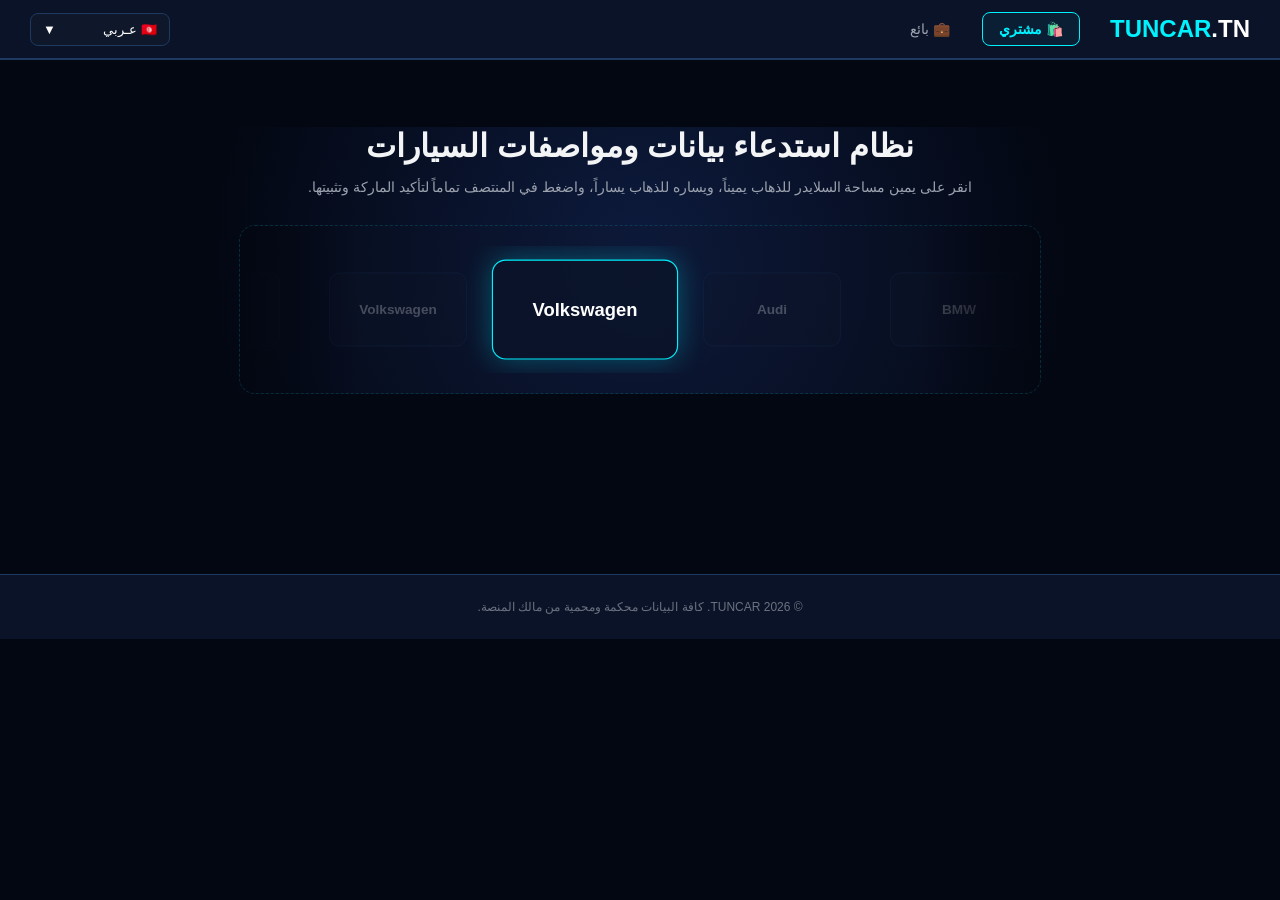
<file: index.html>
<!DOCTYPE html>
<html lang="ar" dir="rtl" id="htmlRoot">
<head>
    <meta charset="UTF-8">
    <meta name="viewport" content="width=device-width, initial-scale=1.0">
    <title>TUNCAR | المنصة الذكية لقطع غيار السيارات</title>
    <style>
        :root {
            --primary-dark: #0b1329;
            --bg-main: #030712;
            --cyber-blue: #00f2fe;
            --cyber-green: #05ffc5;
            --cyber-amber: #ffb800;
            --text-light: #f3f4f6;
            --border-blue: #1f3a60;
            --bg-card: #0f172a;
        }
        body {
            font-family: 'Segoe UI', Tahoma, Geneva, Verdana, sans-serif;
            background-color: var(--bg-main); color: var(--text-light);
            margin: 0; padding: 0; overflow-x: hidden;
        }
        
        /* شريط التنقل */
        .navbar {
            background: var(--primary-dark); padding: 12px 30px;
            display: flex; justify-content: space-between; align-items: center;
            border-bottom: 2px solid var(--border-blue); position: sticky; top: 0; z-index: 1000;
        }
        .nav-right { display: flex; align-items: center; gap: 30px; }
        .logo { color: var(--cyber-blue); font-weight: bold; font-size: 24px; text-decoration: none; }
        .logo span { color: #fff; }
        
        .nav-tabs { display: flex; gap: 15px; }
        .nav-tab-btn {
            background: transparent; border: 1px solid transparent; color: #9ca3af;
            padding: 8px 16px; border-radius: 8px; cursor: pointer; font-weight: 500;
            font-size: 14px; transition: all 0.2s ease;
        }
        .nav-tab-btn:hover { color: #fff; background: rgba(255,255,255,0.05); }
        .nav-tab-btn.active-buyer { color: var(--cyber-blue) !important; border-color: var(--cyber-blue) !important; background: rgba(0, 242, 254, 0.05) !important; font-weight: bold; }
        .nav-tab-btn.active-seller { color: var(--cyber-amber) !important; border-color: var(--cyber-amber) !important; background: rgba(255, 184, 0, 0.05) !important; font-weight: bold; }

        .nav-left { display: flex; align-items: center; gap: 20px; }

        /* حزمة اختيار اللغة */
        .lang-selector-wrapper { position: relative; width: 140px; }
        .lang-selected-box {
            background: var(--bg-card); border: 1px solid var(--border-blue);
            padding: 8px 12px; border-radius: 8px; cursor: pointer; color: #fff;
            font-size: 13px; display: flex; align-items: center; justify-content: space-between;
            user-select: none;
        }
        .lang-selected-box.open .arrow { transform: rotate(180deg); }
        .lang-dropdown-list {
            position: absolute; top: 105%; right: 0; left: 0; background: var(--primary-dark);
            border: 1px solid var(--border-blue); border-radius: 8px; display: none; flex-direction: column; z-index: 1010; overflow: hidden;
        }
        .lang-option { padding: 10px 12px; cursor: pointer; color: #d1d5db; font-size: 13px; display: flex; align-items: center; }
        .lang-option:hover { background: var(--bg-card); color: var(--cyber-blue); }
        .lang-option .flag-icon { margin: 0 6px; }

        /* واجهات العرض */
        .page-section { padding: 40px 20px 100px 20px; max-width: 1200px; margin: 0 auto; }
        .view-pane { display: none; animation: fadeIn 0.4s ease-in-out; }
        .view-pane.active-view { display: block; }

        .hero-section { text-align: center; background: radial-gradient(circle at 50% 50%, #0d1b3e 0%, transparent 70%); }
        .hero-section h2 { font-size: 32px; margin-bottom: 5px; }
        .hero-section p { color: #9ca3af; margin-bottom: 30px; font-size: 14px; }

        /* ================= السلايدر المعزول المحمي من التجميد ================= */
        .brands-slider-container { 
            max-width: 800px; margin: 0 auto; position: relative; overflow: hidden; padding: 20px 0; 
            border: 1px dashed rgba(0, 242, 254, 0.15); border-radius: 16px; background: rgba(15, 23, 42, 0.2);
        }
        .brands-slider-container::before, .brands-slider-container::after { 
            content: ""; height: 100%; width: 120px; position: absolute; top: 0; z-index: 2; pointer-events: none; 
        }
        .brands-slider-container::before { left: 0; background: linear-gradient(to right, var(--bg-main), transparent); }
        .brands-slider-container::after { right: 0; background: linear-gradient(to left, var(--bg-main), transparent); }
        
        .brands-wrapper { display: flex; align-items: center; gap: 25px; overflow-x: auto; padding: 20px 0; scrollbar-width: none; }
        .brands-wrapper::-webkit-scrollbar { display: none; }

        .brand-card {
            min-width: 160px; height: 85px; background: var(--bg-card); border: 1px solid var(--border-blue); border-radius: 12px;
            display: flex; flex-direction: column; justify-content: center; align-items: center;
            transition: transform 0.3s cubic-bezier(0.4, 0, 0.2, 1), border-color 0.3s, box-shadow 0.3s, opacity 0.3s;
            opacity: 0.25; transform: scale(0.85); pointer-events: none;
        }
        .brand-card.focused { opacity: 1; border-color: var(--cyber-blue); box-shadow: 0 0 25px rgba(0, 242, 254, 0.3); transform: scale(1.15); background: rgba(11, 19, 41, 0.8); }
        .brand-card.selected-active { border-color: var(--cyber-green) !important; box-shadow: 0 0 25px rgba(5, 255, 197, 0.4) !important; }
        .brand-card span { font-weight: bold; font-size: 16px; color: #fff; }

        /* لوحة تدفق الـ Tags */
        .tags-flow-panel {
            max-width: 850px; margin: 40px auto 30px auto; padding: 30px;
            background: var(--bg-card); border: 1px solid var(--border-blue); border-radius: 20px;
            box-shadow: 0 15px 40px rgba(0,0,0,0.6); display: none;
        }
        .flow-section { margin-bottom: 25px; border-bottom: 1px solid rgba(31, 58, 96, 0.4); padding-bottom: 20px; }
        .flow-section:last-child { border-bottom: none; padding-bottom: 0; }
        .flow-title { font-size: 14px; color: var(--cyber-blue); margin-bottom: 12px; font-weight: bold; }
        
        .tags-slider-horizontal { display: flex; gap: 12px; overflow-x: auto; padding: 8px 5px; scrollbar-width: none; }
        .tags-slider-horizontal::-webkit-scrollbar { display: none; }
        
        .cyber-tag {
            padding: 10px 20px; background: var(--primary-dark); border: 1px solid var(--border-blue);
            color: #d1d5db; border-radius: 30px; font-size: 14px; font-weight: 500;
            cursor: pointer; transition: all 0.2s ease; white-space: nowrap;
        }
        .cyber-tag:hover { border-color: var(--cyber-blue); color: #fff; transform: translateY(-2px); }
        .cyber-tag.active { background: rgba(5, 255, 197, 0.1); border-color: var(--cyber-green); color: var(--cyber-green); box-shadow: 0 0 15px rgba(5, 255, 197, 0.2); font-weight: bold; }

        /* بطاقة النتيجة النهائية */
        .isolated-car-card {
            max-width: 850px; margin: 40px auto 0 auto; padding: 30px;
            background: linear-gradient(145deg, #0f172a, #070d19); border: 2px solid var(--cyber-green); border-radius: 20px;
            box-shadow: 0 0 35px rgba(5, 255, 197, 0.2); display: none;
        }
        .car-header { display: flex; justify-content: space-between; align-items: center; border-bottom: 1px solid rgba(5, 255, 197, 0.2); padding-bottom: 15px; margin-bottom: 25px; }
        .car-title { font-size: 24px; color: #fff; margin: 0; font-weight: bold; }
        .car-badge { background: rgba(5, 255, 197, 0.1); color: var(--cyber-green); padding: 6px 16px; border-radius: 20px; font-size: 13px; border: 1px solid var(--cyber-green); }
        
        .info-grid { display: grid; grid-template-columns: 1fr 1fr; gap: 20px; }
        .info-item { background: rgba(255,255,255,0.02); padding: 15px; border-radius: 10px; }
        html[dir="rtl"] .info-item { border-right: 4px solid var(--cyber-blue); }
        html[dir="ltr"] .info-item { border-left: 4px solid var(--cyber-blue); }
        .info-item.full-width { grid-column: span 2; }
        html[dir="rtl"] .info-item.full-width { border-right-color: var(--cyber-amber); }
        html[dir="ltr"] .info-item.full-width { border-left-color: var(--cyber-amber); }
        .info-label { font-size: 12px; color: #9ca3af; margin-bottom: 6px; }
        .info-value { font-size: 16px; color: #fff; font-weight: bold; }

        /* لوحة التحكم للبائع */
        .seller-panel-container {
            max-width: 850px; margin: 0 auto; padding: 35px; background: var(--bg-card);
            border: 1px solid var(--border-blue); border-radius: 20px; box-shadow: 0 15px 40px rgba(0,0,0,0.5);
        }
        .seller-title { font-size: 22px; color: var(--cyber-amber); margin-top: 0; margin-bottom: 15px; font-weight: bold; }
        .form-grid { display: grid; grid-template-columns: 1fr 1fr; gap: 20px; }
        .form-group { display: flex; flex-direction: column; }
        .form-group.full-width { grid-column: span 2; }
        .form-group label { font-size: 13px; color: #9ca3af; margin-bottom: 8px; }
        .form-group input, .form-group textarea {
            padding: 12px; background: var(--primary-dark); border: 1px solid var(--border-blue); border-radius: 8px; color: #fff; outline: none;
        }
        .form-group input:focus, .form-group textarea:focus { border-color: var(--cyber-amber); }
        .submit-btn {
            margin-top: 25px; width: 100%; padding: 14px; background: linear-gradient(135deg, #ffb800, #ff8c00);
            border: none; border-radius: 8px; color: #000; font-weight: bold; font-size: 16px; cursor: pointer;
        }

        @keyframes fadeIn { from { opacity: 0; transform: translateY(10px); } to { opacity: 1; transform: translateY(0); } }
        footer { text-align: center; padding: 25px; background: var(--primary-dark); border-top: 1px solid var(--border-blue); font-size: 12px; color: #6b7280; margin-top: 80px; }
    </style>
</head>
<body>

    <div id="site-wrapper">
        <nav class="navbar">
            <div class="nav-right">
                <a href="#" class="logo">TUNCAR<span>.TN</span></a>
                <div class="nav-tabs">
                    <button class="nav-tab-btn id-tab-buyer active-buyer" id="lblTabBuyer" onclick="switchView('buyer')">🛍️ مشتري</button>
                    <button class="nav-tab-btn id-tab-seller" id="lblTabSeller" onclick="switchView('seller')">💼 بائع</button>
                </div>
            </div>
            
            <div class="nav-left">
                <div class="lang-selector-wrapper">
                    <div class="lang-selected-box" id="langSelectedBox" onclick="toggleLangDropdown(event)">
                        <span><span class="flag-icon">🇹🇳</span> عـربي</span>
                        <span class="arrow">▼</span>
                    </div>
                    <div class="lang-dropdown-list" id="langDropdownList">
                        <div class="lang-option" onclick="changeLanguage('ar', '🇹🇳 عـربي')"><span class="flag-icon">🇹🇳</span> عـربي</div>
                        <div class="lang-option" onclick="changeLanguage('fr', '🇫🇷 Français')"><span class="flag-icon">🇫🇷</span> Français</div>
                        <div class="lang-option" onclick="changeLanguage('en', '🇺🇸 English')"><span class="flag-icon">🇺🇸</span> English</div>
                    </div>
                </div>
            </div>
        </nav>

        <main class="page-section">
            
            <div class="view-pane active-view" id="buyerPane">
                <section class="hero-section">
                    <h2 id="lblHeroTitle">نظام استدعاء بيانات ومواصفات السيارات</h2>
                    <p id="lblHeroDesc">انقر على يمين مساحة السلايدر للذهاب يميناً، ويساره للذهاب يساراً، واضغط في المنتصف تماماً لتأكيد الماركة وتثبيتها.</p>

                    <div class="brands-slider-container" id="sliderContainer">
                        <div class="brands-wrapper" id="infiniteSlider"></div>
                    </div>

                    <div class="tags-flow-panel" id="tagsFlowPanel">
                        <div class="flow-section" id="modelSection">
                            <div class="flow-title" id="lblModelTitle">📂 عائلة السيارة / الموديل:</div>
                            <div class="tags-slider-horizontal" id="modelTagsContainer"></div>
                        </div>
                        <div class="flow-section" id="variantSection" style="display:none;">
                            <div class="flow-title" id="lblVariantTitle">⚡ الفئة وسعة المحرك:</div>
                            <div class="tags-slider-horizontal" id="variantTagsContainer"></div>
                        </div>
                        <div class="flow-section" id="yearSection" style="display:none;">
                            <div class="flow-title" id="lblYearTitle">📅 سنة الصنع المتوافقة:</div>
                            <div class="tags-slider-horizontal" id="yearTagsContainer"></div>
                        </div>
                    </div>

                    <div class="isolated-car-card" id="isolatedCarCard">
                        <div class="car-header">
                            <h4 class="car-title" id="resCarName">-</h4>
                            <span class="car-badge" id="resCarVariant">-</span>
                        </div>
                        <div class="info-grid">
                            <div class="info-item">
                                <div class="info-label" id="lblResYear">سنة الصنع الحالية للسيارة</div>
                                <div class="info-value" id="resCarYear">-</div>
                            </div>
                            <div class="info-item">
                                <div class="info-label" id="lblResGearbox">علبة السرعات الميكانيكية المعتمدة</div>
                                <div class="info-value" id="resCarGearbox">-</div>
                            </div>
                            <div class="info-item">
                                <div class="info-label" id="lblResOil">المواصفة الفنية وزيت المحرك الموصى به</div>
                                <div class="info-value" style="color: var(--cyber-green);" id="resCarOil">-</div>
                            </div>
                            <div class="info-item full-width">
                                <div class="info-label" id="lblResNotes">دليل وملاحظات المالك للمنظومة</div>
                                <div class="info-value" style="font-weight: normal; color: #d1d5db;" id="resCarNotes">-</div>
                            </div>
                        </div>
                    </div>
                </section>
            </div>

            <div class="view-pane" id="sellerPane">
                <div class="seller-panel-container">
                    <div class="seller-title" id="lblSellerTitle">💼 لوحة التحكم للبائع وتحديث البيانات</div>
                    <p style="color: #9ca3af; font-size: 14px; margin-bottom: 25px;" id="lblSellerDesc">أدخل الخصائص والمواصفات الفنية الميكانيكية الدقيقة لسيارتك ليتم إضافتها فورياً إلى قاعدة بيانات المنصة الإلكترونية للمشترين.</p>
                    
                    <form onsubmit="handleSellerSubmit(event)">
                        <div class="form-grid">
                            <div class="form-group"><label id="formBrand">الماركة التجارية</label><input type="text" required placeholder="Volkswagen"></div>
                            <div class="form-group"><label id="formModel">الموديل / العائلة</label><input type="text" required placeholder="Golf 6"></div>
                            <div class="form-group"><label id="formVariant">الفئة وسعة ونوع المحرك</label><input type="text" required placeholder="1.4 TSI"></div>
                            <div class="form-group"><label id="formYear">سنة الصنع</label><input type="number" required placeholder="2012"></div>
                            <div class="form-group"><label id="formGearbox">نوع وناقل الحركة</label><input type="text" required placeholder="DSG 7-Speed"></div>
                            <div class="form-group"><label id="formOil">مواصفة وسعة زيت المحرك</label><input type="text" required placeholder="5W30 VW 504.00"></div>
                            <div class="form-group full-width"><label id="formNotes">دليل الدعم والملاحظات الفنية للمنظومة</label><textarea rows="4"></textarea></div>
                        </div>
                        <button type="submit" class="submit-btn" id="btnSubmitForm">💾 حفظ ونشر المنظومة الجديدة في المنصة</button>
                    </form>
                </div>
            </div>

        </main>

        <footer><span id="lblFooter">© 2026 TUNCAR. كافة البيانات محكمة ومحمية من مالك المنصة.</span></footer>
    </div>

    <script>
        // قاموس الترجمة الفورية الكامل لحل مشكلة عدم تطبيق اللغات والتناظر اللغوي
        const dictionary = {
            ar: {
                dir: "rtl",
                lblTabBuyer: "🛍️ مشتري", lblTabSeller: "💼 بائع",
                lblHeroTitle: "نظام استدعاء بيانات ومواصفات السيارات",
                lblHeroDesc: "انقر على يمين مساحة السلايدر للذهاب يميناً، ويساره للذهاب يساراً، واضغط في المنتصف تماماً لتأكيد الماركة وتثبيتها.",
                lblModelTitle: "📂 عائلة السيارة / الموديل:", lblVariantTitle: "⚡ الفئة وسعة المحرك:", lblYearTitle: "📅 سنة الصنع المتوافقة:",
                lblResYear: "سنة الصنع الحالية للسيارة", lblResGearbox: "علبة السرعات الميكانيكية المعتمدة",
                lblResOil: "المواصفة الفنية وزيت المحرك الموصى به", lblResNotes: "دليل وملاحظات المالك للمنظومة",
                lblSellerTitle: "💼 لوحة التحكم للبائع وتحديث البيانات",
                lblSellerDesc: "أدخل الخصائص والمواصفات الفنية الميكانيكية الدقيقة لسيارتك ليتم إضافتها فورياً إلى قاعدة بيانات المنصة الإلكترونية للمشترين.",
                formBrand: "الماركة التجارية", formModel: "الموديل / العائلة", formVariant: "الفئة وسعة ونوع المحرك", formYear: "سنة الصنع", formGearbox: "نوع وناقل الحركة", formOil: "مواصفة وسعة زيت المحرك", formNotes: "دليل الدعم والملاحظات الفنية للمنظومة",
                btnSubmitForm: "💾 حفظ ونشر المنظومة الجديدة في المنصة", lblFooter: "© 2026 TUNCAR. كافة البيانات محكمة ومحمية من مالك المنصة."
            },
            en: {
                dir: "ltr",
                lblTabBuyer: "🛍️ Buyer Mode", lblTabSeller: "💼 Seller Mode",
                lblHeroTitle: "Automotive Technical Specifications System",
                lblHeroDesc: "Click the RIGHT side of the slider area to move right, LEFT side to move left, and the CENTER to select the brand.",
                lblModelTitle: "📂 Car Family / Model Group:", lblVariantTitle: "⚡ Engine Variant / Trim Level:", lblYearTitle: "📅 Production Year:",
                lblResYear: "Production Year", lblResGearbox: "Approved Transmission / Gearbox",
                lblResOil: "Recommended Engine Oil & OEM Specification", lblResNotes: "Technical Support Notes & Repair Manual",
                lblSellerTitle: "💼 Seller Management Dashboard",
                lblSellerDesc: "Insert precise mechanical parameters to include this vehicle system within the central platform database.",
                formBrand: "Brand Name", formModel: "Model / Family", formVariant: "Engine Variant", formYear: "Production Year", formGearbox: "Gearbox Type", formOil: "Engine Oil Specification", formNotes: "Technical Notes / OEM Parts Reference",
                btnSubmitForm: "💾 Save & Deploy System to Platform", lblFooter: "© 2026 TUNCAR. All Rights Reserved. OEM Specifications Inspected."
            },
            fr: {
                dir: "ltr",
                lblTabBuyer: "🛍️ Mode Acheteur", lblTabSeller: "💼 Mode Vendeur",
                lblHeroTitle: "Système de Spécifications Techniques Automobiles",
                lblHeroDesc: "Cliquez sur le côté DROIT du curseur pour aller à droite, sur le côté GAUCHE pour aller à gauche, et au CENTRE pour valider.",
                lblModelTitle: "📂 Famille de Voiture / Modèle:", lblVariantTitle: "⚡ Variante de Moteur / Finition:", lblYearTitle: "📅 Année de Production:",
                lblResYear: "Année de Production", lblResGearbox: "Boîte de Vitesses Approuvée",
                lblResOil: "Spécification d'Huile Moteur Recommandée", lblResNotes: "Manuel de Support Technique et Remarques",
                lblSellerTitle: "💼 Tableau de Bord du Vendeur",
                lblSellerDesc: "Saisissez les paramètres mécaniques précis pour inclure ce véhicule dans la base de données centrale.",
                formBrand: "Marque", formModel: "Modèle / Famille", formVariant: "Variante Moteur", formYear: "Année de Fabrication", formGearbox: "Type de Boîte", formOil: "Spécification d'Huile", formNotes: "Notes Techniques / Références OEM",
                btnSubmitForm: "💾 Sauvegarder et Déployer le Système", lblFooter: "© 2026 TUNCAR. Tous droits réservés. Données OEM Inspectées."
            }
        };

        let currentLang = "ar";
        const sliderContainer = document.getElementById('sliderContainer');
        const slider = document.getElementById('infiniteSlider');
        const tagsFlowPanel = document.getElementById('tagsFlowPanel');
        const modelTagsContainer = document.getElementById('modelTagsContainer');
        const variantSection = document.getElementById('variantSection');
        const variantTagsContainer = document.getElementById('variantTagsContainer');
        const yearSection = document.getElementById('yearSection');
        const yearTagsContainer = document.getElementById('yearTagsContainer');
        const isolatedCarCard = document.getElementById('isolatedCarCard');
        const langSelectedBox = document.getElementById('langSelectedBox');
        const langDropdownList = document.getElementById('langDropdownList');

        let db = {}; let selectedBrand = ""; let selectedModel = ""; let selectedVariant = "";
        let cardWidth = 185; let totalWidth = 0;

        // ================= تطبيق وترجمة اللغة الفورية مع حماية السلايدر =================
        function changeLanguage(langCode, labelHtml) {
            currentLang = langCode;
            langSelectedBox.innerHTML = `<span>${labelHtml}</span> <span class="arrow">▼</span>`;
            langDropdownList.style.display = 'none';
            langSelectedBox.classList.remove('open');

            // تحويل اتجاه الصفحة هندسياً
            const langData = dictionary[langCode];
            const htmlRoot = document.getElementById('htmlRoot');
            htmlRoot.setAttribute('dir', langData.dir);
            htmlRoot.setAttribute('lang', langCode);

            // ترجمة كافة النصوص الثابتة
            Object.keys(langData).forEach(key => {
                const el = document.getElementById(key);
                if (el) el.innerText = langData[key];
            });

            // إعادة ضبط وإحياء السلايدر لمنع التجمد عند تغيير نظام الاتجاهات بالمتصفح
            if(Object.keys(db).length > 0) {
                buildInfiniteSlider();
            }
        }

        function toggleLangDropdown(event) {
            event.stopPropagation();
            const isOpen = langDropdownList.style.display === 'flex';
            langDropdownList.style.display = isOpen ? 'none' : 'flex';
            langSelectedBox.classList.toggle('open', !isOpen);
        }
        window.addEventListener('click', () => {
            langDropdownList.style.display = 'none';
            langSelectedBox.classList.remove('open');
        });

        // ================= إدارة الواجهات =================
        function switchView(viewMode) {
            const btnBuyer = document.querySelector('.id-tab-buyer');
            const btnSeller = document.querySelector('.id-tab-seller');
            const paneBuyer = document.getElementById('buyerPane');
            const paneSeller = document.getElementById('sellerPane');

            if(viewMode === 'buyer') {
                btnBuyer.classList.add('active-buyer'); btnSeller.classList.remove('active-seller');
                paneBuyer.classList.add('active-view'); paneSeller.classList.remove('active-view');
                setTimeout(() => { reAlignSliderToCenter(); }, 50);
            } else {
                btnSeller.classList.add('active-seller'); btnBuyer.classList.remove('active-buyer');
                paneSeller.classList.add('active-view'); paneBuyer.classList.remove('active-view');
            }
        }

        function handleSellerSubmit(event) {
            event.preventDefault();
            alert("System registered successfully in cars-db.json!");
            event.target.reset();
        }

        // ================= السلايدر الدائري المرن المقاوم للتجمد =================
        async function fetchDatabase() {
            try {
                const response = await fetch('cars-db.json');
                db = await response.json();
                buildInfiniteSlider();
            } catch (e) {
                slider.innerHTML = '<div style="color:#ef4444; padding:20px;">Error loading cars-db.json. Please upload the data file.</div>';
            }
        }

        function buildInfiniteSlider() {
            slider.innerHTML = '';
            const brands = Object.keys(db);
            if(brands.length === 0) return;
            
            brands.forEach(brand => {
                const card = document.createElement('div');
                card.className = 'brand-card';
                card.setAttribute('data-brand', brand);
                card.innerHTML = `<span>${brand}</span>`;
                slider.appendChild(card);
            });

            // توليد النسخ المتناظرة للدوران
            const originalCards = Array.from(slider.children);
            originalCards.forEach(card => {
                slider.insertBefore(card.cloneNode(true), slider.firstChild);
                slider.appendChild(card.cloneNode(true));
            });

            const firstCard = slider.querySelector('.brand-card');
            cardWidth = firstCard.getBoundingClientRect().width + 25; 
            totalWidth = cardWidth * brands.length;
            
            reAlignSliderToCenter();
            updateFocus();
        }

        function reAlignSliderToCenter() {
            // منطق محاذاة فيزيائي محمي بغض النظر عن اتجاه الصفحة RTL أو LTR
            const htmlDir = document.getElementById('htmlRoot').getAttribute('dir');
            if (htmlDir === 'ltr') {
                slider.scrollLeft = totalWidth;
            } else {
                // في بعض المتصفحات يكون السكرول اليميني سالباً أو معكوساً بالـ RTL، نلجأ للقيمة المطلقة الصافية
                slider.scrollLeft = totalWidth;
            }
        }

        function updateFocus() {
            const cards = slider.querySelectorAll('.brand-card');
            const containerRect = sliderContainer.getBoundingClientRect();
            const centerOfSlider = containerRect.left + (containerRect.width / 2);
            
            let closestCard = null; let minDistance = Infinity;
            cards.forEach(c => {
                const cardCenter = c.getBoundingClientRect().left + (c.offsetWidth / 2);
                const dist = Math.abs(centerOfSlider - cardCenter);
                if (dist < minDistance) { minDistance = dist; closestCard = c; }
            });
            cards.forEach(c => c.classList.remove('focused'));
            if (closestCard) closestCard.classList.add('focused');
        }

        // قفزات الدوران اللانهائي المرنة ومغناطيس الجذب
        slider.addEventListener('scroll', () => {
            let currentScroll = Math.abs(slider.scrollLeft);
            if (slider.scrollLeft <= 2) {
                slider.scrollLeft = totalWidth;
            } else if (currentScroll >= (slider.scrollWidth - slider.offsetWidth - 2)) {
                slider.scrollLeft = totalWidth;
            }
            updateFocus();
        });

        sliderContainer.addEventListener('wheel', (e) => {
            e.preventDefault();
            const directionMultiplier = document.getElementById('htmlRoot').getAttribute('dir') === 'rtl' ? -1 : 1;
            slider.scrollLeft += e.deltaY * 0.7 * directionMultiplier;
        }, { passive: false });

        // هندسة تقسيم الإحداثيات المستقلة (35% يمين ويسار والمنتصف)
        sliderContainer.addEventListener('click', (e) => {
            if(e.target.closest('.lang-selector-wrapper')) return;

            const rect = sliderContainer.getBoundingClientRect();
            const clickX = e.clientX - rect.left;
            const width = rect.width;
            const htmlDir = document.getElementById('htmlRoot').getAttribute('dir');

            const leftZone = width * 0.35;
            const rightZone = width * 0.65;

            // تحديد الاتجاه الحركي بناءً على لغة واتجاه الصفحة لمنع تجميد الماوس
            if (clickX < leftZone) {
                const step = htmlDir === 'rtl' ? cardWidth : -cardWidth;
                slider.scrollBy({ left: step, behavior: 'smooth' });
            } else if (clickX > rightZone) {
                const step = htmlDir === 'rtl' ? -cardWidth : cardWidth;
                slider.scrollBy({ left: step, behavior: 'smooth' });
            } else {
                const focusedCard = slider.querySelector('.brand-card.focused');
                if (focusedCard) {
                    document.querySelectorAll('.brand-card').forEach(card => card.classList.remove('selected-active'));
                    focusedCard.classList.add('selected-active');
                    slider.scrollTo({
                        left: (focusedCard.offsetLeft + focusedCard.offsetWidth / 2) - (slider.offsetWidth / 2),
                        behavior: 'smooth'
                    });
                    onBrandSelect(focusedCard.getAttribute('data-brand'));
                }
            }
        });

        let scrollTimeout;
        slider.addEventListener('scroll', () => {
            clearTimeout(scrollTimeout);
            scrollTimeout = setTimeout(() => {
                const f = slider.querySelector('.brand-card.focused');
                if(f && !slider.matches(':active')) {
                    slider.scrollTo({ left: (f.offsetLeft + f.offsetWidth / 2) - (slider.offsetWidth / 2), behavior: 'smooth' });
                }
            }, 150);
        });

        // ================= سحب واستدعاء الـ Tags وقاعدة البيانات المتسلسلة =================
        function onBrandSelect(brandName) {
            selectedBrand = brandName;
            modelTagsContainer.innerHTML = '';
            variantSection.style.display = 'none'; yearSection.style.display = 'none'; isolatedCarCard.style.display = 'none';

            const models = Object.keys(db[selectedBrand] || {});
            models.forEach(model => {
                const tag = document.createElement('div');
                tag.className = 'cyber-tag';
                tag.innerText = model;
                tag.onclick = () => onModelSelect(tag, model);
                modelTagsContainer.appendChild(tag);
            });
            tagsFlowPanel.style.display = 'block';
            tagsFlowPanel.scrollIntoView({ behavior: 'smooth', block: 'nearest' });
        }

        function onModelSelect(element, modelName) {
            selectedModel = modelName;
            modelTagsContainer.querySelectorAll('.cyber-tag').forEach(t => t.classList.remove('active'));
            element.classList.add('active');
            variantTagsContainer.innerHTML = ''; yearSection.style.display = 'none'; isolatedCarCard.style.display = 'none';

            const arr = db[selectedBrand][selectedModel] || [];
            const uniqueVariants = [...new Set(arr.map(item => item.variant))];
            uniqueVariants.forEach(variant => {
                const tag = document.createElement('div');
                tag.className = 'cyber-tag';
                tag.innerText = variant;
                tag.onclick = () => onVariantSelect(tag, variant);
                variantTagsContainer.appendChild(tag);
            });
            variantSection.style.display = 'block';
        }

        function onVariantSelect(element, variantName) {
            selectedVariant = variantName;
            variantTagsContainer.querySelectorAll('.cyber-tag').forEach(t => t.classList.remove('active'));
            element.classList.add('active');
            yearTagsContainer.innerHTML = ''; isolatedCarCard.style.display = 'none';

            const arr = db[selectedBrand][selectedModel] || [];
            const filteredItems = arr.filter(item => item.variant === selectedVariant);
            filteredItems.forEach(item => {
                const tag = document.createElement('div');
                tag.className = 'cyber-tag';
                tag.innerText = item.year;
                tag.onclick = () => onFinalYearSelect(tag, item);
                yearTagsContainer.appendChild(tag);
            });
            yearSection.style.display = 'block';
        }

        function onFinalYearSelect(element, carObject) {
            yearTagsContainer.querySelectorAll('.cyber-tag').forEach(t => t.classList.remove('active'));
            element.classList.add('active');

            document.getElementById('resCarName').innerText = `${selectedBrand} ${selectedModel}`;
            document.getElementById('resCarVariant').innerText = carObject.variant;
            document.getElementById('resCarYear').innerText = carObject.year;
            document.getElementById('resCarGearbox').innerText = carObject.gearbox;
            document.getElementById('resCarOil').innerText = carObject.oil;
            document.getElementById('resCarNotes').innerText = carObject.notes;

            isolatedCarCard.style.display = 'block';
            isolatedCarCard.scrollIntoView({ behavior: 'smooth', block: 'nearest' });
        }

        window.addEventListener('load', fetchDatabase);
    </script>
</body>
</html>
</file>
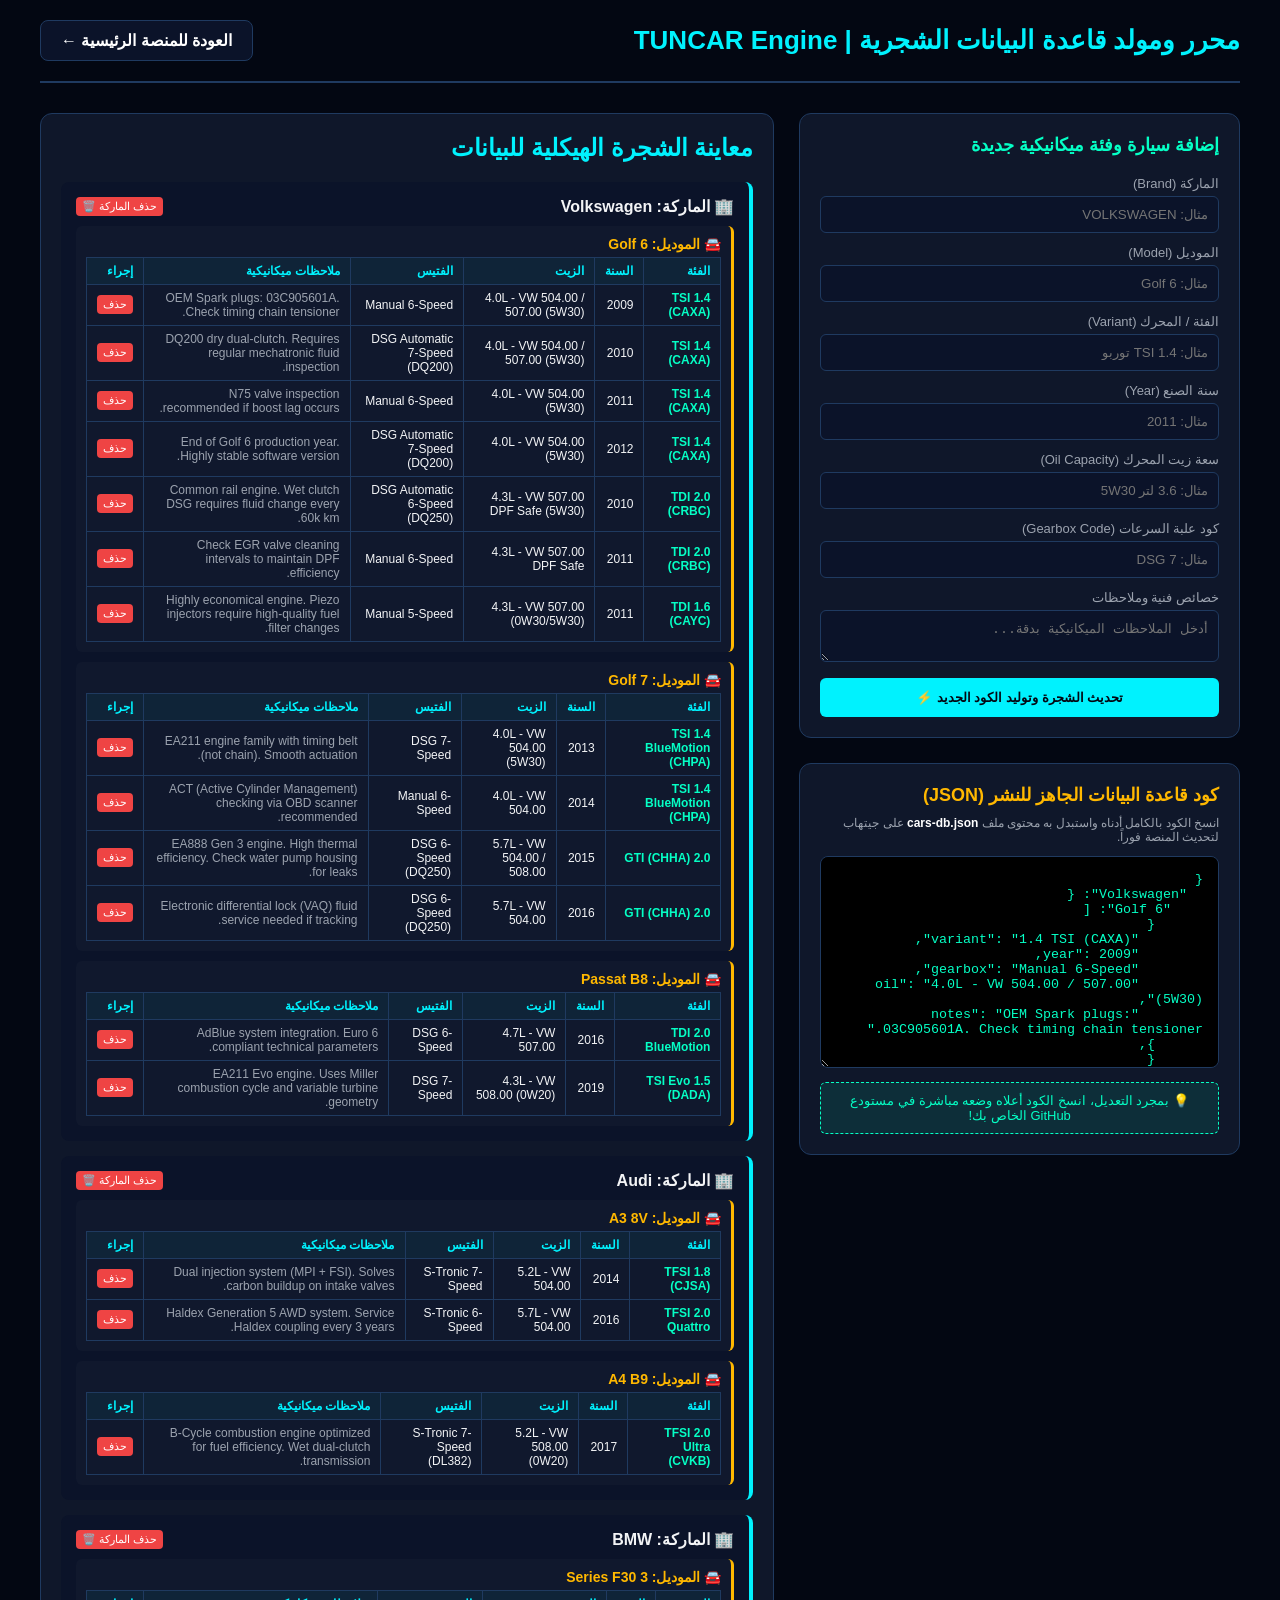
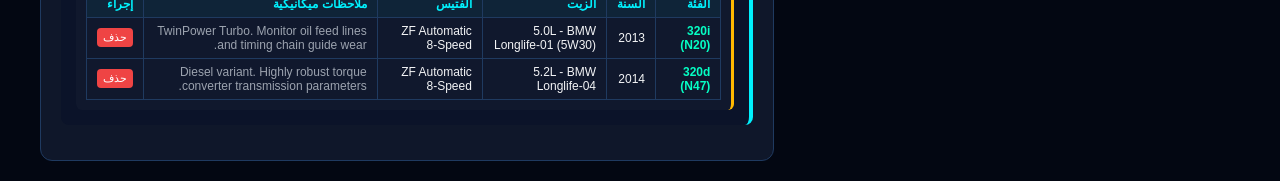
<file: cars-manager.html>
<!DOCTYPE html>
<html lang="ar" dir="rtl">
<head>
    <meta charset="UTF-8">
    <meta name="viewport" content="width=device-width, initial-scale=1.0">
    <title>TUNCAR | لوحة توليد وتحديث قاعدة البيانات</title>
    <style>
        :root {
            --primary-dark: #0b1329;
            --bg-main: #030712;
            --cyber-blue: #00f2fe;
            --cyber-green: #05ffc5;
            --cyber-amber: #ffb800;
            --text-light: #f3f4f6;
            --border-blue: #1f3a60;
            --bg-card: #0f172a;
        }
        body {
            font-family: 'Segoe UI', Tahoma, Geneva, Verdana, sans-serif;
            background-color: var(--bg-main); color: var(--text-light); margin: 0; padding: 20px;
        }
        .container { max-width: 1200px; margin: 0 auto; }
        header {
            display: flex; justify-content: space-between; align-items: center;
            border-bottom: 2px solid var(--border-blue); padding-bottom: 20px; margin-bottom: 30px;
        }
        h1 { color: var(--cyber-blue); margin: 0; font-size: 26px; }
        .back-btn {
            background: var(--primary-dark); color: #fff; padding: 10px 20px;
            border: 1px solid var(--border-blue); border-radius: 8px; text-decoration: none; font-weight: bold;
        }
        .back-btn:hover { border-color: var(--cyber-blue); }
        
        .grid-layout { display: grid; grid-template-columns: 1.2fr 2fr; gap: 25px; }
        .manager-card { background: var(--bg-card); border: 1px solid var(--border-blue); border-radius: 12px; padding: 20px; margin-bottom: 25px; }
        .manager-card h2 { color: var(--cyber-green); font-size: 18px; margin-top: 0; margin-bottom: 20px; }
        
        .form-group { margin-bottom: 12px; }
        .form-group label { display: block; font-size: 13px; color: #9ca3af; margin-bottom: 5px; }
        .form-group input, .form-group textarea {
            width: 100%; padding: 10px; background: var(--primary-dark);
            border: 1px solid var(--border-blue); border-radius: 6px; color: #fff; box-sizing: border-box;
        }
        .form-group input:focus { border-color: var(--cyber-blue); outline: none; }
        
        .btn-submit {
            width: 100%; padding: 12px; background: var(--cyber-blue); color: #030712;
            border: none; border-radius: 6px; font-weight: bold; cursor: pointer;
        }
        
        .db-view { background: var(--bg-card); border: 1px solid var(--border-blue); border-radius: 12px; padding: 20px; }
        .brand-node { background: var(--primary-dark); border-radius: 8px; margin-bottom: 15px; padding: 15px; border-right: 4px solid var(--cyber-blue); }
        .brand-header { display: flex; justify-content: space-between; align-items: center; font-weight: bold; font-size: 16px; }
        
        .model-node { background: rgba(255,255,255,0.02); margin-top: 10px; padding: 10px; border-radius: 6px; border-right: 3px solid var(--cyber-amber); }
        .model-header { font-size: 14px; color: var(--cyber-amber); font-weight: bold; margin-bottom: 5px; }
        
        .variant-table { width: 100%; border-collapse: collapse; font-size: 12px; }
        .variant-table th, .variant-table td { border: 1px solid var(--border-blue); padding: 6px 10px; text-align: right; }
        .variant-table th { background: rgba(0, 242, 254, 0.05); color: var(--cyber-blue); }
        
        .delete-btn { background: #ef4444; color: white; border: none; padding: 3px 6px; border-radius: 4px; cursor: pointer; font-size: 11px; }
        
        /* منطقة كود الـ JSON الناتج لنسخه */
        .json-output-area { margin-top: 20px; }
        .json-output-area textarea {
            width: 100%; background: #000; color: var(--cyber-green);
            font-family: monospace; padding: 15px; border: 1px solid var(--border-blue); border-radius: 8px; box-sizing: border-box;
        }
        .copy-notice { background: rgba(5, 255, 197, 0.1); border: 1px dashed var(--cyber-green); padding: 10px; border-radius: 6px; color: var(--cyber-green); font-size: 13px; margin-top: 10px; text-align: center; }
    </style>
</head>
<body>

    <div class="container">
        <header>
            <h1>محرر ومولد قاعدة البيانات الشجرية | TUNCAR Engine</h1>
            <a href="index.html" class="back-btn">العودة للمنصة الرئيسية ←</a>
        </header>

        <div class="grid-layout">
            <div class="controls-column">
                <div class="manager-card">
                    <h2>إضافة سيارة وفئة ميكانيكية جديدة</h2>
                    <form id="vehicleForm">
                        <div class="form-group"><label>الماركة (Brand)</label><input type="text" id="carBrand" placeholder="مثال: VOLKSWAGEN" required></div>
                        <div class="form-group"><label>الموديل (Model)</label><input type="text" id="carModel" placeholder="مثال: Golf 6" required></div>
                        <div class="form-group"><label>الفئة / المحرك (Variant)</label><input type="text" id="carVariant" placeholder="مثال: 1.4 TSI توربو" required></div>
                        <div class="form-group"><label>سنة الصنع (Year)</label><input type="number" id="carYear" placeholder="مثال: 2011" required></div>
                        <div class="form-group"><label>سعة زيت المحرك (Oil Capacity)</label><input type="text" id="carOil" placeholder="مثال: 3.6 لتر 5W30"></div>
                        <div class="form-group"><label>كود علبة السرعات (Gearbox Code)</label><input type="text" id="carGearbox" placeholder="مثال: DSG 7"></div>
                        <div class="form-group"><label>خصائص فنية وملاحظات</label><textarea id="carNotes" rows="2" placeholder="أدخل الملاحظات الميكانيكية بدقة..."></textarea></div>
                        <button type="submit" class="btn-submit">تحديث الشجرة وتوليد الكود الجديد ⚡</button>
                    </form>
                </div>

                <div class="manager-card json-output-area">
                    <h2 style="color:var(--cyber-amber);">كود قاعدة البيانات الجاهز للنشر (JSON)</h2>
                    <p style="font-size:12px; color:#9ca3af; margin-top: -10px;">انسخ الكود بالكامل أدناه واستبدل به محتوى ملف <strong style="color:#fff;">cars-db.json</strong> على جيتهاب لتحديث المنصة فوراً.</p>
                    <textarea id="jsonOutput" rows="12" readonly></textarea>
                    <div class="copy-notice">💡 بمجرد التعديل، انسخ الكود أعلاه وضعه مباشرة في مستودع GitHub الخاص بك!</div>
                </div>
            </div>

            <div class="db-view">
                <h2 style="color: var(--cyber-blue); margin-top:0;">معاينة الشجرة الهيكلية للبيانات</h2>
                <div id="databaseTree"></div>
            </div>
        </div>
    </div>

    <script>
        // مصفوفة البيانات الافتراضية للعمل عليها داخل الصفحة قبل التصدير
        let activeDatabase = {};

        // جلب البيانات من ملف الـ JSON المرفوع على السيرفر كحالة ابتدائية لتعديلها
        async function fetchInitialDatabase() {
            try {
                const response = await fetch('cars-db.json');
                if (response.ok) {
                    activeDatabase = await response.json();
                } else {
                    throw new Error();
                }
            } catch (e) {
                // إذا لم يجد الملف على السيرفر بعد (أو تشغيل محلي أول مرة)، نضع بيانات افتراضية ميكانيكية
                activeDatabase = {
                    "VOLKSWAGEN": {
                        "Golf 6": [
                            { "variant": "1.4 TSI توربو", "year": "2011", "oil": "3.6 لتر 5W30", "gearbox": "DSG 7", "notes": "فحص طلمبة الضغط العالي" }
                        ]
                    }
                };
            }
            renderTreeAndJSON();
        }

        function renderTreeAndJSON() {
            // 1. تحديث صندوق كود الـ JSON التصديري
            document.getElementById('jsonOutput').value = JSON.stringify(activeDatabase, null, 2);

            // 2. بناء الشجرة المرئية
            const treeContainer = document.getElementById('databaseTree');
            treeContainer.innerHTML = '';

            for (const brand in activeDatabase) {
                const brandNode = document.createElement('div');
                brandNode.className = 'brand-node';
                brandNode.innerHTML = `
                    <div class="brand-header">
                        <span>🏢 الماركة: ${brand}</span>
                        <button class="delete-btn" onclick="deleteBrand('${brand}')">حذف الماركة 🗑️</button>
                    </div>
                `;

                for (const model in activeDatabase[brand]) {
                    const modelNode = document.createElement('div');
                    modelNode.className = 'model-node';
                    modelNode.innerHTML = `
                        <div class="model-header">🚘 الموديل: ${model}</div>
                        <table class="variant-table">
                            <thead>
                                <tr>
                                    <th>الفئة</th><th>السنة</th><th>الزيت</th><th>الفتيس</th><th>ملاحظات ميكانيكية</th><th>إجراء</th>
                                </tr>
                            </thead>
                            <tbody></tbody>
                        </table>
                    `;

                    const tbody = modelNode.querySelector('tbody');
                    activeDatabase[brand][model].forEach((v, index) => {
                        const tr = document.createElement('tr');
                        tr.innerHTML = `
                            <td style="color:var(--cyber-green); font-weight:bold;">${v.variant}</td>
                            <td>${v.year}</td><td>${v.oil}</td><td>${v.gearbox}</td>
                            <td style="color:#9ca3af;">${v.notes}</td>
                            <td><button class="delete-btn" onclick="deleteVariant('${brand}', '${model}', ${index})">حذف</button></td>
                        `;
                        tbody.appendChild(tr);
                    });

                    brandNode.appendChild(modelNode);
                }
                treeContainer.appendChild(brandNode);
            }
        }

        document.getElementById('vehicleForm').addEventListener('submit', function(e) {
            e.preventDefault();
            const brand = document.getElementById('carBrand').value.trim().toUpperCase();
            const model = document.getElementById('carModel').value.trim();
            const variant = document.getElementById('carVariant').value.trim();
            const year = document.getElementById('carYear').value.trim();
            const oil = document.getElementById('carOil').value.trim() || 'غير محدد';
            const gearbox = document.getElementById('carGearbox').value.trim() || 'غير محدد';
            const notes = document.getElementById('carNotes').value.trim() || 'لا توجد ملاحظات';

            if (!activeDatabase[brand]) activeDatabase[brand] = {};
            if (!activeDatabase[brand][model]) activeDatabase[brand][model] = [];

            activeDatabase[brand][model].push({ variant, year, oil, gearbox, notes });
            renderTreeAndJSON();

            // تنظيف الحقول الفرعية
            document.getElementById('carVariant').value = '';
            document.getElementById('carYear').value = '';
            document.getElementById('carOil').value = '';
            document.getElementById('carGearbox').value = '';
            document.getElementById('carNotes').value = '';
        });

        function deleteBrand(brand) {
            if (confirm(`حذف ماركة ${brand} بالكامل؟`)) {
                delete activeDatabase[brand];
                renderTreeAndJSON();
            }
        }

        function deleteVariant(brand, model, index) {
            activeDatabase[brand][model].splice(index, 1);
            if (activeDatabase[brand][model].length === 0) delete activeDatabase[brand][model];
            if (Object.keys(activeDatabase[brand]).length === 0) delete activeDatabase[brand];
            renderTreeAndJSON();
        }

        // بدء تحميل البيانات الحية عند الفتح
        fetchInitialDatabase();
    </script>
</body>
</html>
</file>
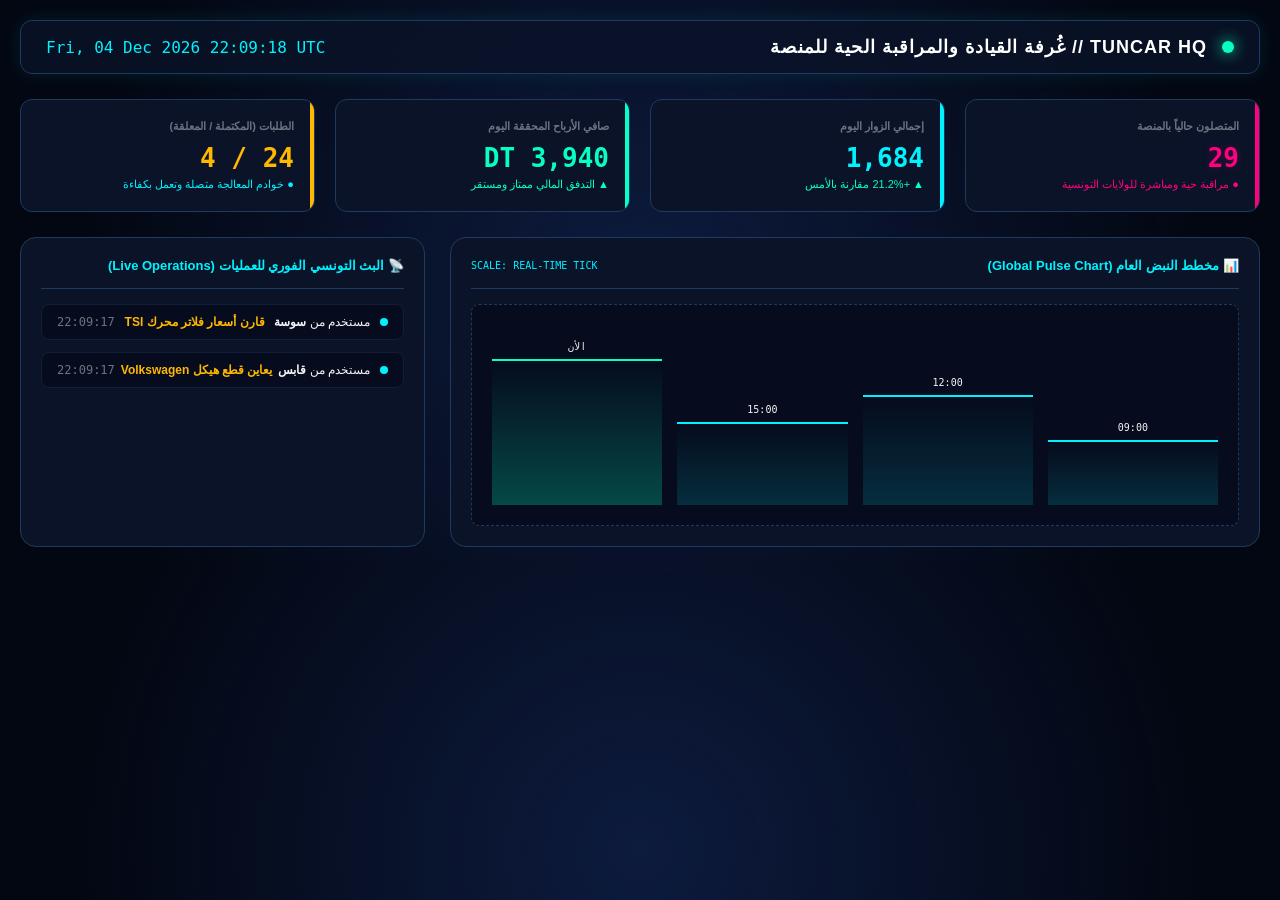
<file: dashboard.html>
<!DOCTYPE html>
<html lang="ar" dir="rtl">
<head>
    <meta charset="UTF-8">
    <meta name="viewport" content="width=device-width, initial-scale=1.0">
    <title>TUNCAR HQ // لوحة التحكم العليا</title>
    <style>
        :root {
            --bg-command: #030712;
            --bg-panel: #0b1329;
            --border-neon: #1f3a60;
            --cyber-blue: #00f2fe;
            --cyber-green: #05ffc5;
            --cyber-amber: #ffb800;
            --cyber-pink: #ff007f;
            --text-light: #f3f4f6;
            --text-gray: #6b7280;
        }

        body {
            font-family: 'Segoe UI', Tahoma, Geneva, Verdana, sans-serif;
            background-color: var(--bg-command);
            color: var(--text-light);
            margin: 0;
            padding: 20px;
            background-image: radial-gradient(circle at 50% 50%, #0d1b3e 0%, transparent 80%);
            overflow-x: hidden;
            box-sizing: border-box;
        }

        .header-status-bar {
            display: flex;
            justify-content: space-between;
            align-items: center;
            background: rgba(11, 19, 41, 0.8);
            border: 1px solid var(--border-neon);
            padding: 15px 25px;
            border-radius: 12px;
            backdrop-filter: blur(10px);
            box-shadow: 0 0 20px rgba(0, 242, 254, 0.1);
            margin-bottom: 25px;
        }

        .system-title { display: flex; align-items: center; gap: 15px; }
        .pulse-core {
            width: 12px; height: 12px; background-color: var(--cyber-green); border-radius: 50%;
            box-shadow: 0 0 15px var(--cyber-green); animation: pulse-glow 1.5s infinite;
        }
        .system-title h1 { margin: 0; font-size: 18px; color: #fff; letter-spacing: 1px; }
        .system-time { font-family: monospace; font-size: 16px; color: var(--cyber-blue); }

        /* شبكة المؤشرات الرقمية */
        .metrics-grid {
            display: grid;
            grid-template-columns: repeat(auto-fit, minmax(220px, 1fr));
            gap: 20px;
            margin-bottom: 25px;
        }
        .metric-card {
            background: var(--bg-panel); border: 1px solid var(--border-neon);
            border-radius: 12px; padding: 20px; position: relative; overflow: hidden;
        }
        .metric-card::before { content: ''; position: absolute; top: 0; right: 0; width: 4px; height: 100%; }
        .m-live::before { background: var(--cyber-pink); }
        .m-visitors::before { background: var(--cyber-blue); }
        .m-revenue::before { background: var(--cyber-green); }
        .m-orders::before { background: var(--cyber-amber); }

        .metric-label { font-size: 11px; color: var(--text-gray); font-weight: bold; margin-bottom: 10px; }
        .metric-value { font-size: 26px; font-weight: 800; font-family: monospace; margin-bottom: 5px; }
        .m-live .metric-value { color: var(--cyber-pink); text-shadow: 0 0 10px rgba(255, 0, 127, 0.2); }
        .m-visitors .metric-value { color: var(--cyber-blue); }
        .m-revenue .metric-value { color: var(--cyber-green); }
        .m-orders .metric-value { color: var(--cyber-amber); }
        .metric-sub { font-size: 11px; color: var(--text-gray); }

        /* توزيع الشاشات */
        .dashboard-layout { display: grid; grid-template-columns: 2fr 1fr; gap: 25px; }
        @media (max-width: 900px) { .dashboard-layout { grid-template-columns: 1fr; } }

        .main-panel { background: var(--bg-panel); border: 1px solid var(--border-neon); border-radius: 16px; padding: 20px; }
        .panel-header { display: flex; justify-content: space-between; align-items: center; border-bottom: 1px solid var(--border-neon); padding-bottom: 15px; margin-bottom: 15px; }
        .panel-title { font-size: 13px; font-weight: bold; color: var(--cyber-blue); display: flex; align-items: center; gap: 8px; }

        /* بث النشاطات */
        .live-stream-box { display: flex; flex-direction: column; gap: 12px; max-height: 250px; overflow-y: auto; }
        .user-activity-row {
            display: flex; justify-content: space-between; align-items: center; background: rgba(3, 7, 18, 0.5);
            border: 1px solid rgba(31, 58, 96, 0.4); padding: 10px 15px; border-radius: 8px; font-size: 12px;
        }
        .user-info { display: flex; align-items: center; gap: 10px; }
        .user-avatar { width: 8px; height: 8px; background: var(--cyber-blue); border-radius: 50%; }
        .user-action { color: var(--cyber-amber); font-weight: 600; }
        .user-time { font-family: monospace; color: var(--text-gray); }

        @keyframes pulse-glow {
            0% { transform: scale(0.95); opacity: 0.7; }
            50% { transform: scale(1.05); opacity: 1; }
            100% { transform: scale(0.95); opacity: 0.7; }
        }
    </style>
</head>
<body>

    <div class="header-status-bar">
        <div class="system-title">
            <div class="pulse-core"></div>
            <h1>TUNCAR HQ // غُرفة القيادة والمراقبة الحية للمنصة</h1>
        </div>
        <div class="system-time" id="liveClock">00:00:00 UTC</div>
    </div>

    <div class="metrics-grid">
        <div class="metric-card m-live">
            <div class="metric-label">المتصلون حالياً بالمنصة</div>
            <div class="metric-value" id="val-live">31</div>
            <div class="metric-sub" style="color: var(--cyber-pink)">● مراقبة حية ومباشرة للولايات التونسية</div>
        </div>
        <div class="metric-card m-visitors">
            <div class="metric-label">إجمالي الزوار اليوم</div>
            <div class="metric-value" id="val-visitors">1,684</div>
            <div class="metric-sub" style="color: var(--cyber-green)">▲ +21.2% مقارنة بالأمس</div>
        </div>
        <div class="metric-card m-revenue">
            <div class="metric-label">صافي الأرباح المحققة اليوم</div>
            <div class="metric-value">3,940 DT</div>
            <div class="metric-sub" style="color: var(--cyber-green)">▲ التدفق المالي ممتاز ومستقر</div>
        </div>
        <div class="metric-card m-orders">
            <div class="metric-label">الطلبات (المكتملة / المعلقة)</div>
            <div class="metric-value">24 / 4</div>
            <div class="metric-sub" style="color: var(--cyber-blue)">● خوادم المعالجة متصلة وتعمل بكفاءة</div>
        </div>
    </div>

    <div class="dashboard-layout">
        <!-- مخطط الأداء البياني للتدفق والنبض العام للمنصة -->
        <div class="main-panel">
            <div class="panel-header">
                <div class="panel-title">📊 مخطط النبض العام (Global Pulse Chart)</div>
                <div style="font-size:10px; color:var(--cyber-blue); font-family:monospace;">SCALE: REAL-TIME TICK</div>
            </div>
            <div style="height: 180px; display: flex; align-items: flex-end; gap: 15px; padding: 20px; background: rgba(3,7,18,0.5); border-radius:8px; border:1px dashed var(--border-neon);">
                <div style="width:100%; height:35%; background:linear-gradient(to top, rgba(0,242,254,0.15), transparent); border-top:2px solid var(--cyber-blue); position:relative;"><span style="position:absolute; top:-20px; left:50%; transform:translateX(-50%); font-size:10px; font-family:monospace;">09:00</span></div>
                <div style="width:100%; height:60%; background:linear-gradient(to top, rgba(0,242,254,0.15), transparent); border-top:2px solid var(--cyber-blue); position:relative;"><span style="position:absolute; top:-20px; left:50%; transform:translateX(-50%); font-size:10px; font-family:monospace;">12:00</span></div>
                <div style="width:100%; height:45%; background:linear-gradient(to top, rgba(0,242,254,0.15), transparent); border-top:2px solid var(--cyber-blue); position:relative;"><span style="position:absolute; top:-20px; left:50%; transform:translateX(-50%); font-size:10px; font-family:monospace;">15:00</span></div>
                <div style="width:100%; height:80%; background:linear-gradient(to top, rgba(5,255,197,0.25), transparent); border-top:2px solid var(--cyber-green); position:relative;"><span style="position:absolute; top:-20px; left:50%; transform:translateX(-50%); font-size:10px; font-family:monospace;">الأن</span></div>
            </div>
        </div>

        <!-- البث المباشر الفوري للعمليات في تونس -->
        <div class="main-panel">
            <div class="panel-header">
                <div class="panel-title">📡 البث التونسي الفوري للعمليات (Live Operations)</div>
            </div>
            <div class="live-stream-box" id="liveStreamBox"></div>
        </div>
    </div>

    <script>
        function updateClock() {
            const now = new Date();
            document.getElementById('liveClock').innerText = now.toUTCString().replace('GMT', 'UTC');
        }
        setInterval(updateClock, 1000); updateClock();

        const tunisianStates = ["تونس العاصمة", "أريانة", "صفاقس", "سوسة", "بنزرت", "بن عروس", "نابل", "القيروان", "قابس", "مدنين"];
        const engineActions = ["بحث عن: Culasse Golf 6", "قارن أسعار فلاتر محرك TSI", "أتم الدفع لشراء مضخة وقود", "يتصفح قائمة كيت دبرياج Sach", "يعاين قطع هيكل Volkswagen"];
        
        function simulateTraffic() {
            const streamBox = document.getElementById('liveStreamBox');
            const state = tunisianStates[Math.floor(Math.random() * tunisianStates.length)];
            const action = engineActions[Math.floor(Math.random() * engineActions.length)];
            const timeStr = new Date().toLocaleTimeString('fr-FR');

            const div = document.createElement('div');
            div.className = 'user-activity-row';
            div.innerHTML = `
                <div class="user-info"><div class="user-avatar"></div><span>مستخدم من <strong>${state}</strong></span></div>
                <span class="user-action">${action}</span>
                <span class="user-time">${timeStr}</span>
            `;
            streamBox.insertBefore(div, streamBox.firstChild);
            if(streamBox.children.length > 5) streamBox.removeChild(streamBox.lastChild);

            // تذبذب حي لأعداد المتصلين
            const liveVal = document.getElementById('val-live');
            let live = parseInt(liveVal.innerText);
            live += Math.random() > 0.5 ? Math.floor(Math.random()*3) : -Math.floor(Math.random()*2);
            if (live < 10) live = 25;
            liveVal.innerText = live;
        }
        setInterval(simulateTraffic, 2500); simulateTraffic(); simulateTraffic();
    </script>
</body>
</html>
</file>
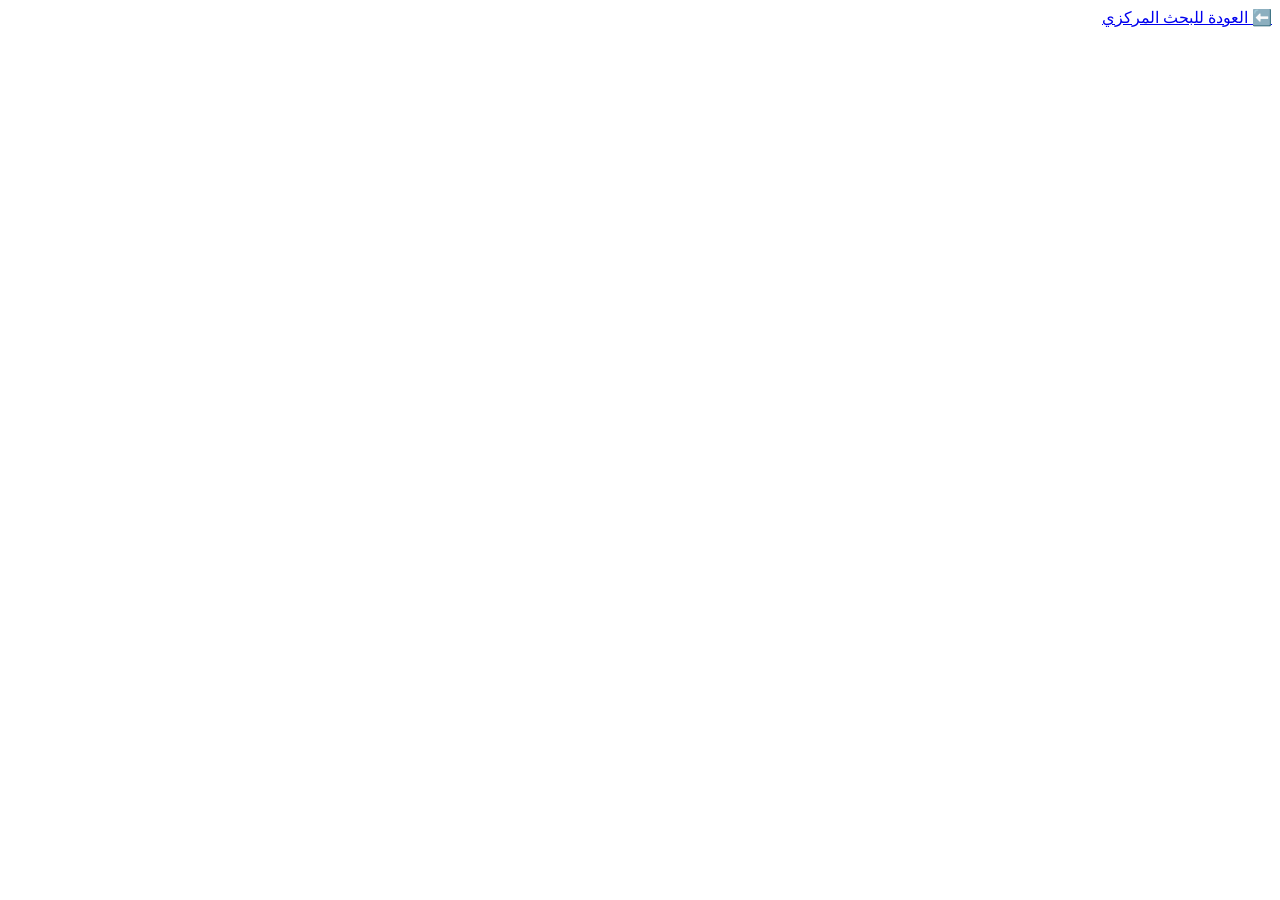
<file: product.html>
<!DOCTYPE html>
<html lang="ar" dir="rtl">
<head>
    <meta charset="UTF-8">
    <meta name="viewport" content="width=device-width, initial-scale=1.0">
    <title>معاينة وتأكيد القطعة | TUNCAR</title>
    <link rel="stylesheet" href="style.css">
</head>
<body>
    <main class="product-page-container">
        <a href="index.html" class="back-link">⬅️ العودة للبحث المركزي</a>
        <div id="product-workspace"></div>
    </main>

    <script>
        const urlParams = new URLSearchParams(window.location.search);
        const productId = urlParams.get('id');

        fetch('catalog.json')
            .then(res => res.json())
            .then(catalog => {
                const item = catalog.find(p => p.id === productId);
                if (item) { renderWorkspace(item); }
            });

        function renderWorkspace(item) {
            let videoHTML = item.video_url ? `
                <div class="video-box">
                    <h5>📹 فيديو الفحص المخبري والتشخيص الحي للقطعة:</h5>
                    <iframe src="${item.video_url}" frameborder="0" allowfullscreen></iframe>
                </div>` : '<p class="no-video">⚠️ هذه القطعة مضمونة بفحص يدوي وشهادة موثوقية ورقية.</p>';

            document.getElementById('product-workspace').innerHTML = `
                <h2 class="title">${item.name}</h2>
                <p class="ref-code">المعرف الرقمي للمخزن: <code>${item.id}</code></p>
                <img src="${item.image_url}" class="product-img">
                <p class="desc">${item.description}</p>
                
                ${videoHTML}
                
                <div class="lock-zone">
                    <div class="price-info">
                        <span class="label">السعر المقفل والمضمون:</span>
                        <span class="value">${item.current_price} TND</span>
                    </div>
                    <button onclick='lockPriceAndRedirect(${JSON.stringify(item)})' class="btn-lock-cart">
                        🔒 قفل السعر وتأكيد الطلب عبر WhatsApp
                    </button>
                </div>`;
        }

        function lockPriceAndRedirect(item) {
            let cart = JSON.parse(localStorage.getItem('tuncar_cart')) || [];
            
            if (!cart.some(c => c.id === item.id)) {
                // تجميد اللحظة والسعر لمنع أي حسابات أو ملامة من البائع لاحقاً
                cart.push({
                    id: item.id,
                    name: item.name,
                    locked_price: item.current_price,
                    timestamp: Date.now()
                });
                localStorage.setItem('tuncar_cart', JSON.stringify(cart));
            }

            // استدعاء التحويل الفوري للواتساب مع الرسالة المشفرة
            let phoneNumber = "216XXXXXXXX"; // ضع رقم هاتفك التونسي هنا لاستقبال الطلب
            let text = `Bonjour TUNCAR.TN,\nلقد قمت بقفل السعر وتأكيد طلب شراء القطعة الأصلية التالية:\n\n🛠️ *${item.name}*\n• كود القطعة المرجعي: \`${item.id}\`\n• السعر المضمن والمقفل: *${item.current_price} TND*\n\n⏳ (نظام الأمان جمّد التحيينات الخارجية لهذه المعاملة بنجاح لحسابي).`;
            
            window.location.href = `https://wa.me/${phoneNumber}?text=${encodeURIComponent(text)}`;
        }
    </script>
</body>
</html>
</file>
<file: style.css>
/* تنسيق كراج تحديد مواصفات السيارة */
.car-selector-zone {
    margin-bottom: 20px;
    background: #070a12;
    padding: 15px;
    border-radius: 14px;
    border: 1px solid var(--border-dark);
}

.select-group {
    display: flex;
    gap: 10px;
}

.select-group select {
    flex: 1;
    background: var(--bg-surface);
    color: var(--text-white);
    border: 1px solid var(--border-dark);
    padding: 12px;
    border-radius: 10px;
    font-size: 14px;
    outline: none;
    cursor: pointer;
}

.select-group select:focus {
    border-color: var(--accent-blue);
}

/* حركة انسيابية لظهور النتيجة */
.animate-fade {
    animation: fadeIn 0.4s ease-in-out;
}
@keyframes fadeIn {
    from { opacity: 0; transform: translateY(10px); }
    to { opacity: 1; transform: translateY(0); }
}

@media (max-width: 600px) {
    .select-group {
        flex-direction: column;
    }
}
</file>
